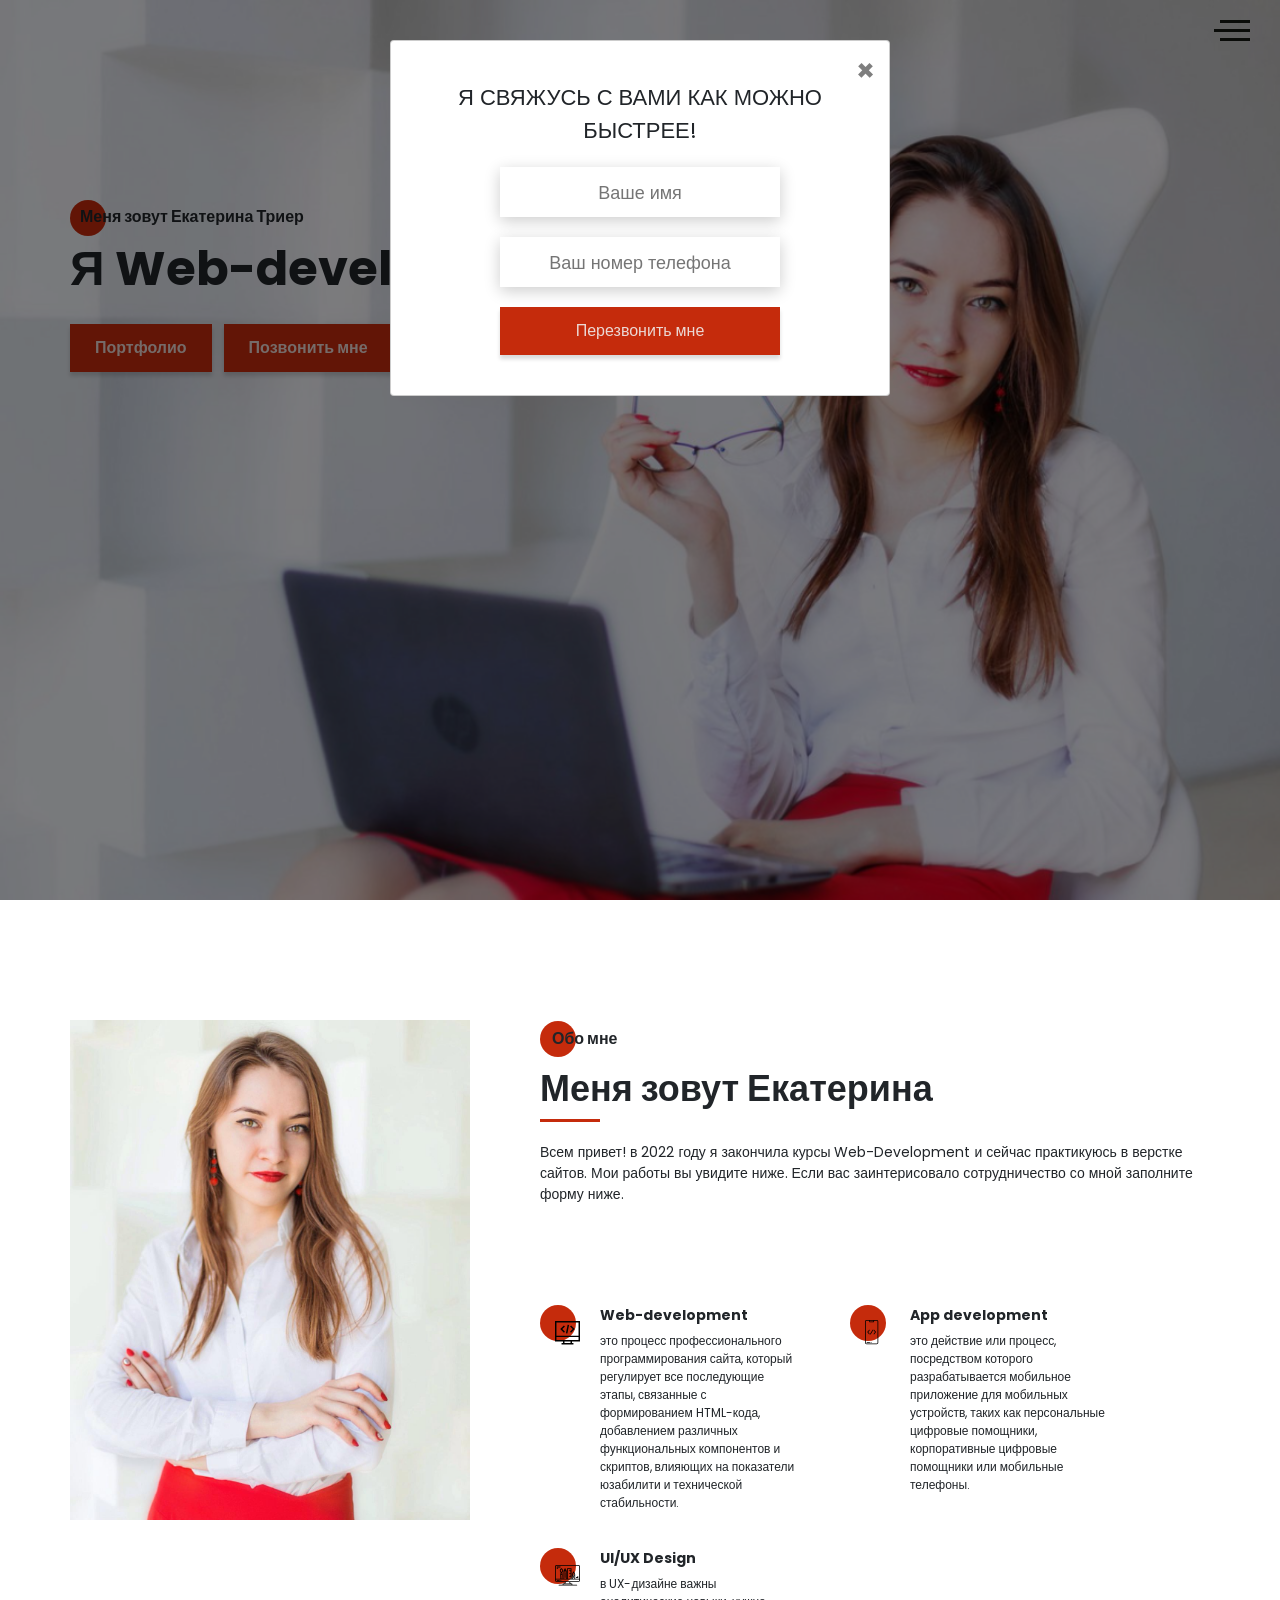
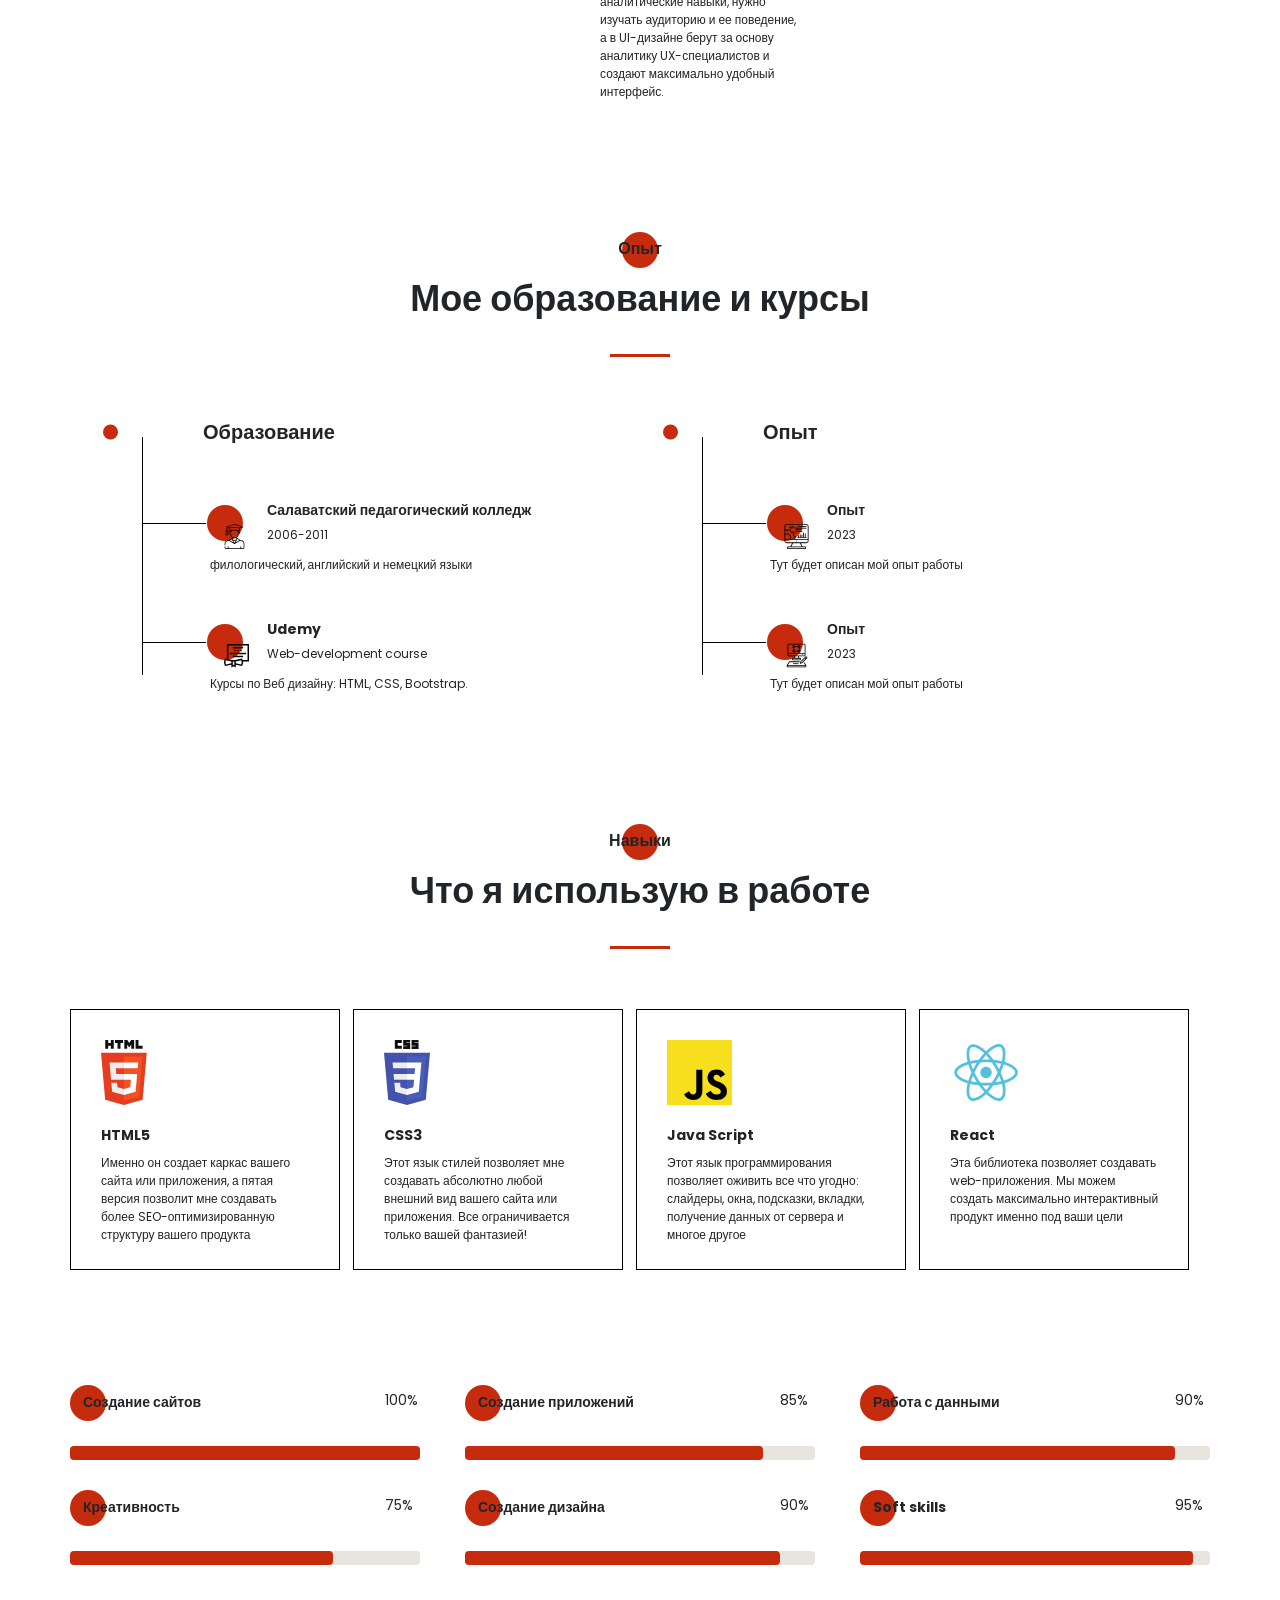
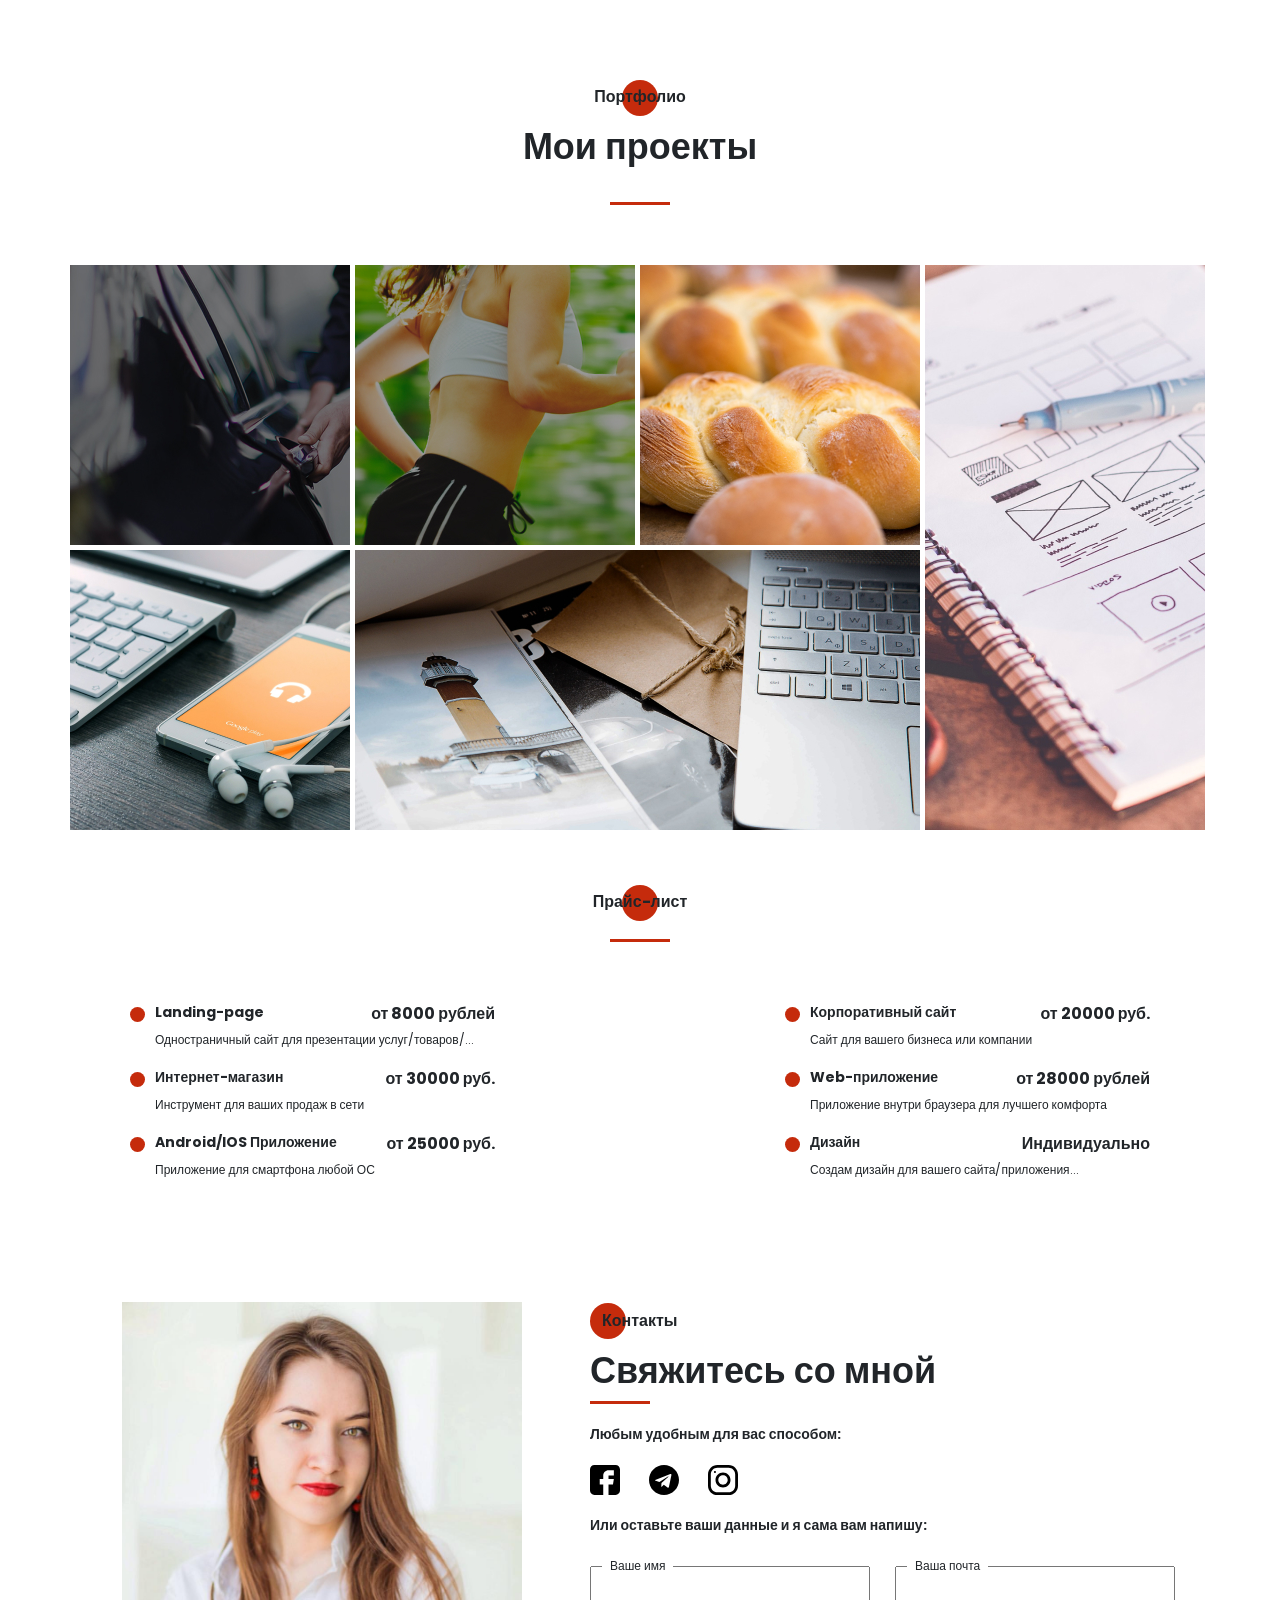
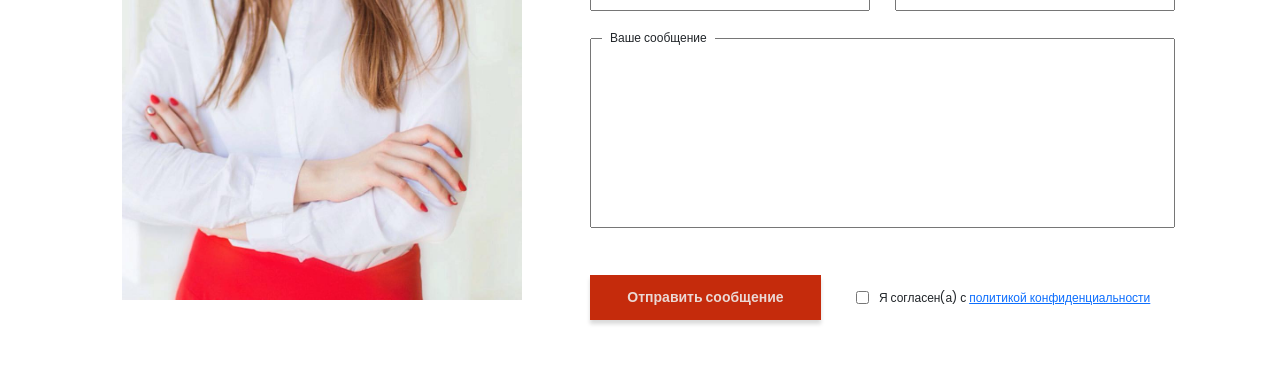
<file: portfolio/src/index.html>
<!DOCTYPE html>
<html lang="ru">

<head>
    <meta charset="UTF-8">
    <meta name="viewport" content="width=device-width, initial-scale=1.0">
    <meta http-equiv="X-UA-Compatible" content="ie=edge">
    <title>Portfolio</title>
    <meta name="title" content="Мое портфолио">
    <meta name="description" content="Здесь вы сможете ознакомиться с моими работами и узнать больше обо мне">

    <!-- Open Graph / Facebook -->
    <meta property="og:type" content="website">
    <meta property="og:url" content="https://metatags.io/">
    <meta property="og:title" content="Мое портфолио">
    <meta property="og:description" content="Здесь вы сможете ознакомиться с моими работами и узнать больше обо мне">
    <meta property="og:image"
        content="https://metatags.io/assets/meta-tags-16a33a6a8531e519cc0936fbba0ad904e52d35f34a46c97a2c9f6f7dd7d336f2.png">

    <!-- Twitter -->
    <meta property="twitter:card" content="summary_large_image">
    <meta property="twitter:url" content="https://metatags.io/">
    <meta property="twitter:title" content="Мое портфолио">
    <meta property="twitter:description"
        content="Здесь вы сможете ознакомиться с моими работами и узнать больше обо мне">
    <meta property="twitter:image"
        content="https://metatags.io/assets/meta-tags-16a33a6a8531e519cc0936fbba0ad904e52d35f34a46c97a2c9f6f7dd7d336f2.png">

    <!-- Favicon  -->
    <link rel="apple-touch-icon" sizes="57x57" href="icons/favicon//apple-icon-57x57.png">
    <link rel="apple-touch-icon" sizes="60x60" href="icons/favicon//apple-icon-60x60.png">
    <link rel="apple-touch-icon" sizes="72x72" href="icons/favicon//apple-icon-72x72.png">
    <link rel="apple-touch-icon" sizes="76x76" href="icons/favicon//apple-icon-76x76.png">
    <link rel="apple-touch-icon" sizes="114x114" href="icons/favicon//apple-icon-114x114.png">
    <link rel="apple-touch-icon" sizes="120x120" href="icons/favicon//apple-icon-120x120.png">
    <link rel="apple-touch-icon" sizes="144x144" href="icons/favicon//apple-icon-144x144.png">
    <link rel="apple-touch-icon" sizes="152x152" href="icons/favicon//apple-icon-152x152.png">
    <link rel="apple-touch-icon" sizes="180x180" href="icons/favicon//apple-icon-180x180.png">
    <link rel="icon" type="image/png" sizes="192x192" href="icons/favicon//android-icon-192x192.png">
    <link rel="icon" type="image/png" sizes="32x32" href="icons/favicon//favicon-32x32.png">
    <link rel="icon" type="image/png" sizes="96x96" href="icons/favicon//favicon-96x96.png">
    <link rel="icon" type="image/png" sizes="16x16" href="icons/favicon//favicon-16x16.png">
    <link rel="manifest" href="icons/favicon//manifest.json">
    <meta name="msapplication-TileColor" content="#ffffff">
    <meta name="msapplication-TileImage" content="icons/favicon//ms-icon-144x144.png">
    <meta name="theme-color" content="#ffffff">
    <link rel="stylesheet" href="/css/bootstrap-reboot.min.css">
    <link rel="stylesheet" href="css/style.min.css">
</head>

<body>
    <aside class="sidepanel">
        <a href="https://www.facebook.com/" class="sidepanel_link">
            <svg width="20" height="20" viewBox="0 0 20 20" fill="none" xmlns="http://www.w3.org/2000/svg">
                <path
                    d="M-7.46167e-07 2.92969L-1.28061e-07 17.0703C-5.74539e-08 18.6856 1.31439 20 2.92969 20L17.0703 20C18.6856 20 20 18.6856 20 17.0703L20 11.1719L12.9297 11.1719L12.9297 13.5156L9.41406 13.5156L9.41406 11.1719L7.03125 11.1719C5.09262 11.1719 3.51562 9.59488 3.51562 7.65625L3.51562 4.10156L7.03125 4.10156L7.03125 7.65625L9.41406 7.65625L9.41406 4.10156L12.9297 4.6875L12.9297 7.65625L20 7.65625L20 2.92969C20 1.31439 18.6856 -8.16774e-07 17.0703 -7.46167e-07L2.92969 -1.28061e-07C1.31439 -5.74539e-08 -8.16774e-07 1.31439 -7.46167e-07 2.92969Z"
                    fill="black" />
            </svg>
        </a>
        <a href="https://instagram.com/ektklimenko?igshid=YmMyMTA2M2Y=" class="sidepanel_link">
            <svg width="20" height="20" viewBox="0 0 20 20" fill="none" xmlns="http://www.w3.org/2000/svg">
                <path
                    d="M-6.01032e-07 6.25L-2.73196e-07 13.75C-1.22337e-07 17.2012 2.79875 20 6.25 20L13.75 20C17.2013 20 20 17.2012 20 13.75L20 6.25C20 2.79875 17.2012 -7.51891e-07 13.75 -6.01032e-07L6.25 -2.73196e-07C2.79875 -1.22337e-07 -7.51891e-07 2.79875 -6.01032e-07 6.25ZM13.75 1.875C16.1625 1.875 18.125 3.8375 18.125 6.25L18.125 13.75C18.125 16.1625 16.1625 18.125 13.75 18.125L6.25 18.125C3.8375 18.125 1.875 16.1625 1.875 13.75L1.875 6.25C1.875 3.8375 3.8375 1.875 6.25 1.875L13.75 1.875Z"
                    fill="black" />
                <path
                    d="M5 10C5 12.7612 7.23875 15 10 15C12.7613 15 15 12.7612 15 10C15 7.23875 12.7612 5 10 5C7.23875 5 5 7.23875 5 10ZM13.125 10C13.125 11.7225 11.7225 13.125 10 13.125C8.27625 13.125 6.875 11.7225 6.875 10C6.875 8.2775 8.27625 6.875 10 6.875C11.7225 6.875 13.125 8.2775 13.125 10Z"
                    fill="black" />
                <path
                    d="M5.29123 4.625C5.29123 4.25704 4.99295 3.95875 4.62499 3.95875C4.25703 3.95875 3.95874 4.25704 3.95874 4.625C3.95874 4.99296 4.25703 5.29125 4.62499 5.29125C4.99295 5.29125 5.29123 4.99296 5.29123 4.625Z"
                    fill="black" />
            </svg>
        </a>
        <a href="https://github.com/Ektklimenko" class="sidepanel_link">
            <svg width="19" height="20" viewBox="0 0 19 20" fill="none" xmlns="http://www.w3.org/2000/svg">
                <path
                    d="M-4.37114e-07 9.99951C-1.95608e-07 15.5245 4.36167 19.9995 9.74107 19.9995C14.0457 19.9995 17.6962 17.1345 18.9832 13.162C19.0749 12.662 18.7734 12.4787 18.5148 12.4787C18.2835 12.4787 17.6706 12.487 16.8585 12.4912C17.4459 15.2728 15.5517 15.8595 15.5517 15.8595C14.4274 16.3145 14.1267 16.972 14.1267 16.972C13.5228 17.8778 13.5352 16.902 13.5352 16.902C13.603 15.8978 14.5389 15.3703 14.5389 15.3703C16.0283 14.4787 15.5979 13.0295 15.3493 12.4578C14.719 12.3678 14.2903 12.1103 14.0466 11.8245C13.8029 14.0453 12.9652 16.3795 9.23304 16.3795C8.16988 16.3795 7.30085 15.992 6.61933 15.3503C6.37316 15.4628 5.3827 15.8003 4.04116 15.2628C4.04116 15.2628 3.78012 14.4253 5.03988 12.5128C4.82345 11.7128 4.71606 10.8628 4.7111 10.0128C4.71606 9.16284 4.82345 8.31285 5.03988 7.51284C3.78012 5.61285 4.04116 4.77535 4.04116 4.77535C5.3827 4.23785 6.37316 4.57534 6.61933 4.67535C7.30085 4.03785 8.16988 3.65035 9.23304 3.65035C12.9752 3.65035 13.7987 5.98784 14.0383 8.21284C14.3307 7.86284 14.928 7.53784 15.8408 7.53784C17.1444 7.53784 18.1918 7.55034 18.5082 7.55034C18.7635 7.55034 19.0683 7.37534 18.9708 6.86284C17.692 2.86201 14.0391 -0.000488895 9.74107 -0.000488707C4.36167 -0.000488472 -6.7851e-07 4.47701 -4.37114e-07 9.99951Z"
                    fill="#212121" />
            </svg>
        </a>
        <div class="sidepanel_devider"></div>
        <div class="sidepanel_text"><span>Социальные сети</span></div>
    </aside>

    <div class="menu">
        <div class="menu_block">
            <div class="menu_close">
                <svg width="29" height="30" viewBox="0 0 29 30" fill="none" xmlns="http://www.w3.org/2000/svg">
                    <path
                        d="M17.1568 14.5231L28.4489 3.23075C29.1837 2.49623 29.1837 1.30861 28.4489 0.574085C27.7144 -0.160437 26.5267 -0.160437 25.7922 0.574085L14.4998 11.8665L3.20781 0.574085C2.47295 -0.160437 1.28567 -0.160437 0.551149 0.574085C-0.183716 1.30861 -0.183716 2.49623 0.551149 3.23075L11.8432 14.5231L0.551149 25.8155C-0.183716 26.55 -0.183716 27.7376 0.551149 28.4721C0.917206 28.8385 1.39852 29.0226 1.87948 29.0226C2.36045 29.0226 2.84141 28.8385 3.20781 28.4721L14.4998 17.1798L25.7922 28.4721C26.1586 28.8385 26.6396 29.0226 27.1205 29.0226C27.6015 29.0226 28.0825 28.8385 28.4489 28.4721C29.1837 27.7376 29.1837 26.55 28.4489 25.8155L17.1568 14.5231Z"
                        fill="white" />
                </svg>

            </div>
            <nav>
                <ul class="menu_list">
                    <li class="menu_link"><a href="#about">Обо мне</a></li>
                    <li class="menu_link"><a href="#experience">Мой опыт</a></li>
                    <li class="menu_link"><a href="#skills">Мои навыки</a></li>
                    <li class="menu_link"><a href="#portfolio">Моё портфолио</a></li>
                    <li class="menu_link"><a href="#price">Прайс</a></li>
                    <li class="menu_link"><a href="#contacts">Контакты</a></li>
                </ul>
            </nav>

            <div class="menu_social">
                <a href="#">
                    <svg width="20" height="19" viewBox="0 0 20 19" fill="none" xmlns="http://www.w3.org/2000/svg">
                        <path
                            d="M10 0C4.475 0 0 4.36167 0 9.74107C0 14.0457 2.865 17.6962 6.8375 18.9832C7.3375 19.0749 7.52083 18.7734 7.52083 18.5148C7.52083 18.2835 7.5125 17.6706 7.50833 16.8585C4.72667 17.4459 4.14 15.5517 4.14 15.5517C3.685 14.4274 3.0275 14.1267 3.0275 14.1267C2.12167 13.5228 3.0975 13.5352 3.0975 13.5352C4.10167 13.603 4.62917 14.5389 4.62917 14.5389C5.52083 16.0283 6.97 15.5979 7.54167 15.3493C7.63167 14.719 7.88917 14.2903 8.175 14.0466C5.95417 13.8029 3.62 12.9652 3.62 9.23304C3.62 8.16988 4.0075 7.30085 4.64917 6.61934C4.53667 6.37317 4.19917 5.3827 4.73667 4.04116C4.73667 4.04116 5.57417 3.78012 7.48667 5.03988C8.28667 4.82345 9.13667 4.71606 9.98667 4.7111C10.8367 4.71606 11.6867 4.82345 12.4867 5.03988C14.3867 3.78012 15.2242 4.04116 15.2242 4.04116C15.7617 5.3827 15.4242 6.37317 15.3242 6.61934C15.9617 7.30085 16.3492 8.16988 16.3492 9.23304C16.3492 12.9752 14.0117 13.7987 11.7867 14.0383C12.1367 14.3307 12.4617 14.928 12.4617 15.8408C12.4617 17.1444 12.4492 18.1918 12.4492 18.5082C12.4492 18.7635 12.6242 19.0683 13.1367 18.9708C17.1375 17.692 20 14.0391 20 9.74107C20 4.36167 15.5225 0 10 0Z"
                            fill="#fff" />
                    </svg>
                </a>
                <a href="#">
                    <svg width="20" height="20" viewBox="0 0 20 20" fill="none" xmlns="http://www.w3.org/2000/svg">
                        <path
                            d="M13.7495 0L6.24951 0C2.79826 0 -0.000488281 2.79875 -0.000488281 6.25L-0.000488281 13.75C-0.000488281 17.2013 2.79826 20 6.24951 20L13.7495 20C17.2008 20 19.9995 17.2013 19.9995 13.75L19.9995 6.25C19.9995 2.79875 17.2008 0 13.7495 0ZM18.1245 13.75C18.1245 16.1625 16.162 18.125 13.7495 18.125L6.24951 18.125C3.83701 18.125 1.87451 16.1625 1.87451 13.75L1.87451 6.25C1.87451 3.8375 3.83701 1.875 6.24951 1.875L13.7495 1.875C16.162 1.875 18.1245 3.8375 18.1245 6.25L18.1245 13.75Z"
                            fill="white" />
                        <path
                            d="M9.99951 5C7.23826 5 4.99951 7.23875 4.99951 10C4.99951 12.7613 7.23826 15 9.99951 15C12.7608 15 14.9995 12.7613 14.9995 10C14.9995 7.23875 12.7608 5 9.99951 5ZM9.99951 13.125C8.27701 13.125 6.87451 11.7225 6.87451 10C6.87451 8.27625 8.27701 6.875 9.99951 6.875C11.722 6.875 13.1245 8.27625 13.1245 10C13.1245 11.7225 11.722 13.125 9.99951 13.125Z"
                            fill="white" />
                        <path
                            d="M15.3745 5.29123C15.7425 5.29123 16.0408 4.99295 16.0408 4.62499C16.0408 4.25703 15.7425 3.95874 15.3745 3.95874C15.0065 3.95874 14.7083 4.25703 14.7083 4.62499C14.7083 4.99295 15.0065 5.29123 15.3745 5.29123Z"
                            fill="white" />
                    </svg>
                </a>
                <a href="#">
                    <svg width="20" height="20" viewBox="0 0 20 20" fill="none" xmlns="http://www.w3.org/2000/svg">
                        <path
                            d="M17.0698 0L2.9292 0C1.3139 0 -0.000488281 1.31439 -0.000488281 2.92969L-0.000488281 17.0703C-0.000488281 18.6856 1.3139 20 2.9292 20L8.82764 20L8.82764 12.9297L6.48389 12.9297L6.48389 9.41406L8.82764 9.41406L8.82764 7.03125C8.82764 5.09262 10.4046 3.51563 12.3433 3.51563L15.8979 3.51563L15.8979 7.03125L12.3433 7.03125L12.3433 9.41406L15.8979 9.41406L15.312 12.9297L12.3433 12.9297L12.3433 20L17.0698 20C18.6851 20 19.9995 18.6856 19.9995 17.0703L19.9995 2.92969C19.9995 1.31439 18.6851 0 17.0698 0Z"
                            fill="white" />
                    </svg>
                </a>
            </div>
        </div>
        <div class="menu_overlay"></div>
    </div>

    <section class="promo">
        <div class="hamburger">
            <span></span>
            <span class="long"></span>
            <span></span>
        </div>
        <div class="container">
            <div class="title title_fs16 promo_subtitle">Меня зовут Екатерина Триер</div>
            <h1 class=" title title_fs48 promo_title">Я Web-developer</h1>
            <div class="promo_btns">
                <a href="#portfolio" class="promo_link btn">Портфолио</a>
                <button class="promo__btn btn" data-modal>Позвонить мне</button>
                <a href="#about" class="promo_link">Обо мне</a>
            </div>
        </div>
    </section>

    <section class="about" id="about">
        <div class="container">
            <div class="about_wrapper">
                <div class="about_photo">
                    <img src="img/aboutme.jpg" alt="aboutme">
                </div>
                <div class="about_descr">
                    <h2 class="title title_fs16 about_title">Обо мне</h2>
                    <div class="title title_fs36 about_subtitle">Меня зовут Екатерина</div>
                    <div class="devider"></div>
                    <p class="about-text">
                        Всем привет! в 2022 году я закончила курсы Web-Development и сейчас практикуюсь в верстке
                        сайтов. Мои работы вы увидите ниже. Если вас заинтерисовало сотрудничество со мной заполните
                        форму ниже.
                    </p>
                </div>

                <div class="about_skills">
                    <div class="about_skills-item">
                        <div class="about_skills-circle">
                            <svg width="25" height="24" viewBox="0 0 25 24" fill="none"
                                xmlns="http://www.w3.org/2000/svg">
                                <path
                                    d="M0 0V20.5205H8.02402V21.9877H6.55742V23.4526H18.4425V21.9877H16.9759V20.5205H25V0H0ZM15.511 21.9877H9.48897V20.5205H15.511V21.9877H15.511ZM23.5351 19.0556H1.46489V16.1222H23.5351V19.0556H23.5351ZM23.5351 14.6573H1.46489V1.46494H23.5351V14.6573H23.5351Z"
                                    fill="black" />
                                <path
                                    d="M9.95816 5.4134L8.92232 4.37756L5.23877 8.06111L8.92232 11.7446L9.95816 10.7088L7.31045 8.06111L9.95816 5.4134Z"
                                    fill="black" />
                                <path
                                    d="M16.0777 4.37756L15.0419 5.4134L17.6896 8.06111L15.0419 10.7088L16.0777 11.7446L19.7612 8.06111L16.0777 4.37756Z"
                                    fill="black" />
                                <path
                                    d="M12.6319 3.64405L10.9313 12.1931L12.3681 12.4789L14.0687 3.92986L12.6319 3.64405Z"
                                    fill="black" />
                            </svg>
                        </div>
                        <div>
                            <div class="title title_fs14">Web-development</div>
                            <p class="about_skills-text">это процесс профессионального программирования сайта, который
                                регулирует все последующие этапы, связанные с формированием HTML-кода, добавлением
                                различных функциональных компонентов и скриптов, влияющих на показатели юзабилити и
                                технической стабильности.
                            </p>
                        </div>
                    </div>

                    <div class="about_skills-item">
                        <div class="about_skills-circle">
                            <svg width="14" height="25" viewBox="0 0 14 25" fill="none"
                                xmlns="http://www.w3.org/2000/svg">
                                <path
                                    d="M11.7188 0H1.5625C1.14827 0.000542615 0.751153 0.165337 0.458245 0.458245C0.165337 0.751153 0.000542615 1.14827 0 1.5625V22.6562C0.000542615 23.0705 0.165337 23.4676 0.458245 23.7605C0.751153 24.0534 1.14827 24.2182 1.5625 24.2188H11.7188C12.133 24.2182 12.5301 24.0534 12.823 23.7605C13.1159 23.4676 13.2807 23.0705 13.2812 22.6562V1.5625C13.2807 1.14827 13.1159 0.751153 12.823 0.458245C12.5301 0.165337 12.133 0.000542615 11.7188 0ZM8.46875 0.78125L8.24902 1.5625H4.99268L4.79736 0.78125H8.46875ZM12.5 22.6562C12.4997 22.8634 12.4173 23.0619 12.2709 23.2084C12.1244 23.3548 11.9259 23.4372 11.7188 23.4375H1.5625C1.35538 23.4372 1.15683 23.3548 1.01037 23.2084C0.863918 23.0619 0.781521 22.8634 0.78125 22.6562V1.5625C0.781521 1.35538 0.863918 1.15683 1.01037 1.01037C1.15683 0.863918 1.35538 0.781521 1.5625 0.78125H3.9917L4.30859 2.04785C4.32972 2.13236 4.37848 2.20738 4.44713 2.261C4.51579 2.31461 4.60039 2.34374 4.6875 2.34375H8.54492C8.63005 2.34375 8.71285 2.31594 8.78071 2.26455C8.84858 2.21317 8.89781 2.14102 8.9209 2.05908L9.28027 0.78125H11.7188C11.9259 0.781521 12.1244 0.863918 12.2709 1.01037C12.4173 1.15683 12.4997 1.35538 12.5 1.5625V22.6562Z"
                                    fill="black" />
                                <path
                                    d="M4.6875 21.875H1.95312C1.84952 21.875 1.75017 21.9162 1.67691 21.9894C1.60365 22.0627 1.5625 22.162 1.5625 22.2656C1.5625 22.3692 1.60365 22.4686 1.67691 22.5418C1.75017 22.6151 1.84952 22.6562 1.95312 22.6562H4.6875C4.7911 22.6562 4.89046 22.6151 4.96371 22.5418C5.03697 22.4686 5.07812 22.3692 5.07812 22.2656C5.07812 22.162 5.03697 22.0627 4.96371 21.9894C4.89046 21.9162 4.7911 21.875 4.6875 21.875Z"
                                    fill="black" />
                                <path
                                    d="M6.25 21.875H5.85938C5.75577 21.875 5.65642 21.9162 5.58316 21.9894C5.5099 22.0627 5.46875 22.162 5.46875 22.2656C5.46875 22.3692 5.5099 22.4686 5.58316 22.5418C5.65642 22.6151 5.75577 22.6562 5.85938 22.6562H6.25C6.3536 22.6562 6.45296 22.6151 6.52621 22.5418C6.59947 22.4686 6.64062 22.3692 6.64062 22.2656C6.64062 22.162 6.59947 22.0627 6.52621 21.9894C6.45296 21.9162 6.3536 21.875 6.25 21.875Z"
                                    fill="black" />
                                <path
                                    d="M8.01349 9.82123C7.9695 9.79484 7.92074 9.77737 7.87001 9.76982C7.81927 9.76227 7.76754 9.76479 7.71777 9.77723C7.668 9.78967 7.62117 9.81179 7.57996 9.84233C7.53874 9.87287 7.50394 9.91123 7.47755 9.95522L5.13379 13.8615C5.08049 13.9503 5.06466 14.0567 5.08979 14.1572C5.11492 14.2577 5.17894 14.3441 5.26778 14.3974C5.35662 14.4507 5.46299 14.4665 5.5635 14.4414C5.664 14.4163 5.75041 14.3522 5.80372 14.2634L8.14747 10.3572C8.17386 10.3132 8.19134 10.2644 8.19889 10.2137C8.20644 10.1629 8.20392 10.1112 8.19148 10.0615C8.17904 10.0117 8.15691 9.96486 8.12637 9.92364C8.09583 9.88242 8.05748 9.84762 8.01349 9.82123Z"
                                    fill="black" />
                                <path
                                    d="M9.28936 9.91206C9.2573 9.87201 9.21766 9.83866 9.17271 9.81392C9.12776 9.78918 9.07838 9.77354 9.02739 9.76788C8.9244 9.75646 8.82109 9.78643 8.74019 9.85118C8.65929 9.91593 8.60743 10.0102 8.59601 10.1132C8.58459 10.2161 8.61455 10.3194 8.6793 10.4003L10.0465 12.1093L8.6793 13.8183C8.61455 13.8992 8.58459 14.0025 8.59601 14.1055C8.60743 14.2085 8.65929 14.3027 8.74019 14.3675C8.82109 14.4322 8.9244 14.4622 9.02739 14.4508C9.13037 14.4394 9.22461 14.3875 9.28936 14.3066L10.8519 12.3535C10.9073 12.2842 10.9376 12.1981 10.9376 12.1093C10.9376 12.0206 10.9073 11.9345 10.8519 11.8652L9.28936 9.91206Z"
                                    fill="black" />
                                <path
                                    d="M3.99182 14.3066C4.05657 14.3875 4.15081 14.4393 4.2538 14.4508C4.35679 14.4622 4.46009 14.4322 4.54099 14.3675C4.62189 14.3027 4.67375 14.2085 4.68517 14.1055C4.69659 14.0025 4.66663 13.8992 4.60188 13.8183L3.23469 12.1093L4.60188 10.4003C4.63394 10.3603 4.6578 10.3143 4.67209 10.265C4.68638 10.2158 4.69083 10.1641 4.68517 10.1131C4.67952 10.0622 4.66388 10.0128 4.63914 9.96782C4.6144 9.92287 4.58105 9.88324 4.54099 9.85118C4.50093 9.81911 4.45495 9.79526 4.40568 9.78097C4.3564 9.76667 4.30479 9.76223 4.2538 9.76788C4.2028 9.77354 4.15342 9.78918 4.10847 9.81392C4.06352 9.83866 4.02388 9.87201 3.99182 9.91206L2.42932 11.8652C2.37385 11.9345 2.34363 12.0206 2.34363 12.1093C2.34363 12.1981 2.37385 12.2842 2.42932 12.3535L3.99182 14.3066Z"
                                    fill="black" />
                            </svg>
                        </div>
                        <div>
                            <div class="title title_fs14">App development</div>
                            <p class="about_skills-text">это действие или процесс, посредством которого разрабатывается
                                мобильное приложение для мобильных устройств, таких как персональные цифровые помощники,
                                корпоративные цифровые помощники или мобильные телефоны.
                            </p>
                        </div>
                    </div>

                    <div class="about_skills-item">
                        <div class="about_skills-circle">
                            <svg width="25" height="21" viewBox="0 0 25 21" fill="none"
                                xmlns="http://www.w3.org/2000/svg">
                                <path
                                    d="M23.3871 0H1.6129C1.18531 0.000560118 0.775384 0.17067 0.473027 0.473027C0.17067 0.775384 0.000560118 1.18531 0 1.6129V15.3226C0.000560118 15.7502 0.17067 16.1601 0.473027 16.4625C0.775384 16.7648 1.18531 16.9349 1.6129 16.9355H9.92439L9.38659 18.5484H8.06452C7.95757 18.5484 7.85501 18.5909 7.77939 18.6665C7.70377 18.7421 7.66129 18.8447 7.66129 18.9516V19.7581H4.03226C3.92532 19.7581 3.82275 19.8005 3.74713 19.8762C3.67151 19.9518 3.62903 20.0543 3.62903 20.1613C3.62903 20.2682 3.67151 20.3708 3.74713 20.4464C3.82275 20.522 3.92532 20.5645 4.03226 20.5645H21.7742C21.8811 20.5645 21.9837 20.522 22.0593 20.4464C22.1349 20.3708 22.1774 20.2682 22.1774 20.1613C22.1774 20.0543 22.1349 19.9518 22.0593 19.8762C21.9837 19.8005 21.8811 19.7581 21.7742 19.7581H17.3387V18.9516C17.3387 18.8447 17.2962 18.7421 17.2206 18.6665C17.145 18.5909 17.0424 18.5484 16.9355 18.5484H15.6134L15.0756 16.9355H23.3871C23.8147 16.9349 24.2246 16.7648 24.527 16.4625C24.8293 16.1601 24.9994 15.7502 25 15.3226V1.6129C24.9994 1.18531 24.8293 0.775384 24.527 0.473027C24.2246 0.17067 23.8147 0.000560118 23.3871 0ZM16.5323 19.3548V19.7581H8.46774V19.3548H16.5323ZM10.2369 18.5484L10.7747 16.9355H14.2253L14.7631 18.5484H10.2369ZM24.1935 15.3226C24.1933 15.5364 24.1082 15.7413 23.957 15.8925C23.8059 16.0437 23.6009 16.1288 23.3871 16.129H1.6129C1.3991 16.1288 1.19414 16.0437 1.04297 15.8925C0.891787 15.7413 0.806732 15.5364 0.806452 15.3226V14.5161H24.1935V15.3226ZM6.8377 10.0806L6.68649 13.7097H6.21673L6.06552 10.0806H6.8377ZM6.12097 9.27419L6.39012 7.66129H6.5131L6.78226 9.27419H6.12097ZM6.45161 6.85484C6.01462 6.85484 5.64516 6.30091 5.64516 5.64516C5.64516 5.23135 6.06754 4.63004 6.4506 4.20615C6.79587 4.58921 7.25806 5.20161 7.25806 5.64516C7.25806 6.30091 6.88861 6.85484 6.45161 6.85484ZM10.8397 6.04839L10.8871 6.14365V6.45161H9.27419V6.14365L9.32157 6.04839H10.8397ZM9.7248 5.24194L10.0806 4.53075L10.4365 5.24194H9.7248ZM10.8871 7.25806V13.6593C10.8873 13.6761 10.8884 13.693 10.8906 13.7097H9.27067C9.27286 13.693 9.27404 13.6761 9.27419 13.6593V7.25806H10.8871ZM14.5161 5.64516H15.7258V6.45161H15.3226C15.2156 6.45161 15.1131 6.4941 15.0375 6.56971C14.9618 6.64533 14.9194 6.7479 14.9194 6.85484C14.9194 6.96178 14.9618 7.06434 15.0375 7.13996C15.1131 7.21558 15.2156 7.25806 15.3226 7.25806H15.7258V8.06452H14.5161C14.4092 8.06452 14.3066 8.107 14.231 8.18262C14.1554 8.25824 14.1129 8.3608 14.1129 8.46774C14.1129 8.57468 14.1554 8.67725 14.231 8.75287C14.3066 8.82849 14.4092 8.87097 14.5161 8.87097H15.7258V9.67742H15.3226C15.2156 9.67742 15.1131 9.7199 15.0375 9.79552C14.9618 9.87114 14.9194 9.9737 14.9194 10.0806C14.9194 10.1876 14.9618 10.2901 15.0375 10.3658C15.1131 10.4414 15.2156 10.4839 15.3226 10.4839H15.7258V11.2903H14.5161C14.4092 11.2903 14.3066 11.3328 14.231 11.4084C14.1554 11.484 14.1129 11.5866 14.1129 11.6935C14.1129 11.8005 14.1554 11.9031 14.231 11.9787C14.3066 12.0543 14.4092 12.0968 14.5161 12.0968H15.7258V13.7097H12.9032V4.03226H15.7258V4.83871H14.5161C14.4092 4.83871 14.3066 4.88119 14.231 4.95681C14.1554 5.03243 14.1129 5.13499 14.1129 5.24194C14.1129 5.34888 14.1554 5.45144 14.231 5.52706C14.3066 5.60268 14.4092 5.64516 14.5161 5.64516ZM19.3548 10.4839V13.6593C19.355 13.6761 19.3562 13.693 19.3584 13.7097H17.7384C17.7406 13.693 17.7418 13.6761 17.7419 13.6593V10.4839H19.3548ZM17.7419 9.67742V9.36946L18.5484 7.75655L19.3548 9.36946V9.67742H17.7419ZM24.1935 13.7097H20.1578C20.16 13.693 20.1611 13.6761 20.1613 13.6593V9.27419C20.1612 9.21159 20.1467 9.14985 20.119 9.09375L18.9093 6.6744C18.8757 6.60743 18.8242 6.55113 18.7604 6.51178C18.6967 6.47243 18.6233 6.4516 18.5484 6.4516C18.4735 6.4516 18.4001 6.47243 18.3363 6.51178C18.2726 6.55113 18.2211 6.60743 18.1875 6.6744L16.9778 9.09375C16.95 9.14985 16.9355 9.21159 16.9355 9.27419V13.6593C16.9356 13.6761 16.9368 13.693 16.939 13.7097H16.5323V3.62903C16.5323 3.52209 16.4898 3.41953 16.4142 3.34391C16.3385 3.26829 16.236 3.22581 16.129 3.22581H12.5C12.3931 3.22581 12.2905 3.26829 12.2149 3.34391C12.1393 3.41953 12.0968 3.52209 12.0968 3.62903V13.7097H11.69C11.6922 13.693 11.6934 13.6761 11.6935 13.6593V6.04839C11.6935 5.98579 11.679 5.92404 11.6512 5.86794L10.4415 3.44859C10.408 3.38163 10.3564 3.32532 10.2927 3.28598C10.229 3.24663 10.1555 3.22579 10.0806 3.22579C10.0057 3.22579 9.93232 3.24663 9.86858 3.28598C9.80485 3.32532 9.75332 3.38163 9.71976 3.44859L8.51008 5.86794C8.48229 5.92404 8.4678 5.98579 8.46774 6.04839V13.6593C8.4679 13.6761 8.46908 13.693 8.47127 13.7097H7.49345L7.66079 9.69405C7.66129 9.68498 7.66079 9.67591 7.66079 9.66633V9.65423C7.65985 9.64004 7.65817 9.62591 7.65575 9.61189V9.61089L7.28276 7.37248C7.75101 7.01915 8.06452 6.37702 8.06452 5.64516C8.06452 4.60887 6.86341 3.46119 6.72631 3.33367C6.6516 3.26442 6.55348 3.22594 6.45161 3.22594C6.34974 3.22594 6.25163 3.26442 6.17692 3.33367C6.03982 3.46119 4.83871 4.60887 4.83871 5.64516C4.83871 6.37702 5.15222 7.01915 5.62046 7.37248L5.24748 9.61089V9.61189C5.24506 9.62591 5.24337 9.64004 5.24244 9.65423V9.66633C5.24244 9.67591 5.24194 9.68498 5.24244 9.69405L5.40978 13.7097H0.806452V1.6129C0.806732 1.3991 0.891787 1.19414 1.04297 1.04297C1.19414 0.891787 1.3991 0.806732 1.6129 0.806452H23.3871C23.6009 0.806732 23.8059 0.891787 23.957 1.04297C24.1082 1.19414 24.1933 1.3991 24.1935 1.6129V13.7097Z"
                                    fill="black" />
                                <path
                                    d="M4.4355 14.9193H2.01614C1.9092 14.9193 1.80664 14.9618 1.73102 15.0374C1.6554 15.113 1.61292 15.2156 1.61292 15.3225C1.61292 15.4295 1.6554 15.532 1.73102 15.6077C1.80664 15.6833 1.9092 15.7258 2.01614 15.7258H4.4355C4.54244 15.7258 4.645 15.6833 4.72062 15.6077C4.79624 15.532 4.83872 15.4295 4.83872 15.3225C4.83872 15.2156 4.79624 15.113 4.72062 15.0374C4.645 14.9618 4.54244 14.9193 4.4355 14.9193Z"
                                    fill="black" />
                                <path
                                    d="M6.04839 14.9193H5.64517C5.53823 14.9193 5.43567 14.9618 5.36005 15.0374C5.28443 15.113 5.24194 15.2156 5.24194 15.3225C5.24194 15.4295 5.28443 15.532 5.36005 15.6077C5.43567 15.6833 5.53823 15.7258 5.64517 15.7258H6.04839C6.15534 15.7258 6.2579 15.6833 6.33352 15.6077C6.40914 15.532 6.45162 15.4295 6.45162 15.3225C6.45162 15.2156 6.40914 15.113 6.33352 15.0374C6.2579 14.9618 6.15534 14.9193 6.04839 14.9193Z"
                                    fill="black" />
                                <path
                                    d="M10.0807 7.66125C9.97371 7.66125 9.87115 7.70374 9.79553 7.77936C9.71991 7.85498 9.67743 7.95754 9.67743 8.06448V12.5C9.67743 12.6069 9.71991 12.7095 9.79553 12.7851C9.87115 12.8607 9.97371 12.9032 10.0807 12.9032C10.1876 12.9032 10.2902 12.8607 10.3658 12.7851C10.4414 12.7095 10.4839 12.6069 10.4839 12.5V8.06448C10.4839 7.95754 10.4414 7.85498 10.3658 7.77936C10.2902 7.70374 10.1876 7.66125 10.0807 7.66125Z"
                                    fill="black" />
                                <path
                                    d="M18.5484 10.8871C18.4414 10.8871 18.3389 10.9296 18.2632 11.0052C18.1876 11.0808 18.1451 11.1834 18.1451 11.2903V12.5C18.1451 12.6069 18.1876 12.7095 18.2632 12.7851C18.3389 12.8607 18.4414 12.9032 18.5484 12.9032C18.6553 12.9032 18.7579 12.8607 18.8335 12.7851C18.9091 12.7095 18.9516 12.6069 18.9516 12.5V11.2903C18.9516 11.1834 18.9091 11.0808 18.8335 11.0052C18.7579 10.9296 18.6553 10.8871 18.5484 10.8871Z"
                                    fill="black" />
                                <path
                                    d="M2.01614 2.41937H5.24195C5.34889 2.41937 5.45145 2.37688 5.52707 2.30126C5.60269 2.22564 5.64517 2.12308 5.64517 2.01614C5.64517 1.9092 5.60269 1.80664 5.52707 1.73102C5.45145 1.6554 5.34889 1.61292 5.24195 1.61292H2.01614C1.9092 1.61292 1.80664 1.6554 1.73102 1.73102C1.6554 1.80664 1.61292 1.9092 1.61292 2.01614C1.61292 2.12308 1.6554 2.22564 1.73102 2.30126C1.80664 2.37688 1.9092 2.41937 2.01614 2.41937Z"
                                    fill="black" />
                                <path
                                    d="M2.01614 3.62908H2.82259C2.92953 3.62908 3.0321 3.5866 3.10772 3.51098C3.18334 3.43536 3.22582 3.3328 3.22582 3.22586C3.22582 3.11892 3.18334 3.01635 3.10772 2.94073C3.0321 2.86511 2.92953 2.82263 2.82259 2.82263H2.01614C1.9092 2.82263 1.80664 2.86511 1.73102 2.94073C1.6554 3.01635 1.61292 3.11892 1.61292 3.22586C1.61292 3.3328 1.6554 3.43536 1.73102 3.51098C1.80664 3.5866 1.9092 3.62908 2.01614 3.62908Z"
                                    fill="black" />
                                <path
                                    d="M21.3709 12.9033H22.9838C23.0908 12.9033 23.1933 12.8608 23.269 12.7852C23.3446 12.7095 23.3871 12.607 23.3871 12.5C23.3871 12.3931 23.3446 12.2905 23.269 12.2149C23.1933 12.1393 23.0908 12.0968 22.9838 12.0968H21.3709C21.264 12.0968 21.1614 12.1393 21.0858 12.2149C21.0102 12.2905 20.9677 12.3931 20.9677 12.5C20.9677 12.607 21.0102 12.7095 21.0858 12.7852C21.1614 12.8608 21.264 12.9033 21.3709 12.9033Z"
                                    fill="black" />
                                <path
                                    d="M22.5807 11.6935H22.9839C23.0908 11.6935 23.1934 11.6511 23.269 11.5754C23.3446 11.4998 23.3871 11.3973 23.3871 11.2903C23.3871 11.1834 23.3446 11.0808 23.269 11.0052C23.1934 10.9296 23.0908 10.8871 22.9839 10.8871H22.5807C22.4737 10.8871 22.3712 10.9296 22.2955 11.0052C22.2199 11.0808 22.1774 11.1834 22.1774 11.2903C22.1774 11.3973 22.2199 11.4998 22.2955 11.5754C22.3712 11.6511 22.4737 11.6935 22.5807 11.6935Z"
                                    fill="black" />
                            </svg>
                        </div>
                        <div>
                            <div class="title title_fs14">UI/UX Design</div>
                            <p class="about_skills-text">в UX-дизайне важны аналитические навыки, нужно изучать
                                аудиторию и ее поведение, а в UI-дизайне берут за основу аналитику UX-специалистов и
                                создают максимально удобный интерфейс.
                            </p>
                        </div>
                    </div>

                </div>
            </div>
        </div>
        </div>
    </section>

    <section class="resume" id="experience">
        <div class="container">
            <h2 class="title title_fs16 title_section_title">Опыт</h2>
            <div class="title title_fs36 title_section_subtitle">Мое образование и курсы</div>
            <div class="devider"></div>

            <div class="resume_wrapper">
                <div class="resume_column">
                    <h3 class="title title_fs20 resume_column-title">Образование</h3>
                    <ul>
                        <li>
                            <div class="resume_item">
                                <div class="resume_item-head">
                                    <div class="resume_item-icon">
                                        <img src="icons/experience/university.svg" alt="univercity">
                                    </div>
                                    <h4 class="title title_fs14">Салаватский педагогический колледж</h4>
                                    <div class="resume_item-location">2006-2011</div>
                                </div>
                                <div class="resume_item-body">
                                    филологический, английский и немецкий языки
                                </div>
                            </div>
                        </li>

                        <li>
                            <div class="resume_item">
                                <div class="resume_item-head">
                                    <div class="resume_item-icon">
                                        <img src="icons/experience/courses.svg" alt="courses">
                                    </div>
                                    <h4 class="title title_fs14">Udemy</h4>
                                    <div class="resume_item-location">Web-development course</div>
                                </div>
                                <div class="resume_item-body">
                                    Курсы по Веб дизайну: HTML, CSS, Bootstrap.
                                </div>
                            </div>
                        </li>
                    </ul>
                </div>
                <div class="resume_column">
                    <h3 class="title title_fs20 resume_column-title">Опыт</h3>
                    <ul>
                        <li>
                            <div class="resume_item">
                                <div class="resume_item-head">
                                    <div class="resume_item-icon">
                                        <img src="icons/experience/developer.svg" alt="web-dev">
                                    </div>
                                    <h4 class="title title_fs14">Опыт</h4>
                                    <div class="resume_item-location">2023</div>
                                </div>
                                <div class="resume_item-body">
                                    Тут будет описан мой опыт работы
                                </div>
                            </div>
                        </li>

                        <li>
                            <div class="resume_item">
                                <div class="resume_item-head">
                                    <div class="resume_item-icon">
                                        <img src="icons/experience/designer.svg" alt="desiner">
                                    </div>
                                    <h4 class="title title_fs14">Опыт</h4>
                                    <div class="resume_item-location">2023</div>
                                </div>
                                <div class="resume_item-body">
                                    Тут будет описан мой опыт работы
                                </div>
                            </div>
                        </li>
                    </ul>
                </div>
            </div>
        </div>
    </section>

    <secton class="skills" id="skills">
        <div class="container">
            <h2 class="title title_fs16 title_section_title">Навыки</h2>
            <div class="title title_fs36 title_section_subtitle">Что я использую в работе</div>
            <div class="devider"></div>
            <div class="wrapper">
                <div class="skills_item">
                    <div class="skills_icon">
                        <img src="icons/skills/html5.svg" alt="HTML">
                    </div>
                    <h4 class="title title_fs14 skills_item-title">HTML5</h4>
                    <div class="skills_item-text">
                        Именно он создает каркас вашего сайта или приложения, а пятая версия позволит мне создавать
                        более SEO-оптимизированную структуру вашего продукта
                    </div>
                </div>

                <div class="skills_item">
                    <div class="skills_icon">
                        <img src="icons/skills/css3.svg" alt="CSS3">
                    </div>
                    <h4 class="title title_fs14 skills_item-title">CSS3</h4>
                    <div class="skills_item-text">
                        Этот язык стилей позволяет мне создавать абсолютно любой внешний вид вашего сайта или
                        приложения. Все ограничивается только вашей фантазией!
                    </div>
                </div>

                <div class="skills_item">
                    <div class="skills_icon">
                        <img src="icons/skills/js.svg" alt="JS">
                    </div>
                    <h4 class="title title_fs14 skills_item-title">Java Script</h4>
                    <div class="skills_item-text">
                        Этот язык программирования позволяет оживить все что угодно: слайдеры, окна, подсказки, вкладки,
                        получение данных от сервера и многое другое
                    </div>
                </div>

                <!-- <div class="skills_item">
                    <div class="skills_icon">
                        <img src="icons/skills/jquery.svg" alt="Jquery">
                    </div>
                    <h4 class="title title_fs14 skills_item-title">Jquery</h4>
                    <div class="skills_item-text">
                        Библиотека Jquery позволит ускорить разработку. Без необходимости интегрировать в проект мы её
                        не будем, но навык работы с ней присутствует
                    </div>
                </div> -->

                <div class="skills_item">
                    <div class="skills_icon">
                        <img src="icons/skills/react.svg" alt="React">
                    </div>
                    <h4 class="title title_fs14 skills_item-title">React</h4>
                    <div class="skills_item-text">
                        Эта библиотека позволяет создавать web-приложения. Мы можем создать максимально интерактивный
                        продукт именно под ваши цели
                    </div>
                </div>

                <!-- <div class="skills_item">
                    <div class="skills_icon">
                        <img src="icons/skills/node.js.svg" alt="Node">
                    </div>
                    <h4 class="title title_fs14 skills_item-title">Node.js</h4>
                    <div class="skills_item-text">
                        Эта платформа позволяет создавать бэкенд для вашего продукта - “мозги”, которые будут выполнять
                        действия, которые пользователь не видит
                    </div>
                </div> -->

                <!-- <div class="skills_item">
                    <div class="skills_icon">
                        <img src="icons/skills/mongo.db.svg" alt="Mongo">
                    </div>
                    <h4 class="title title_fs14 skills_item-title">Mongo.db</h4>
                    <div class="skills_item-text">
                        Это нереляционная база данных, которая будет хранить данные вашего сайта или приложения
                    </div>
                </div> -->
            </div>

            <div class="skills_ratings">
                <div class="skills_ratings-item">
                    <div class="title title_fs14 skills_ratings-title">Создание сайтов</div>
                    <div class="skills_ratings-counter">100%</div>
                    <div class="skills_ratings-line">
                        <span></span>
                    </div>
                </div>
                <div class="skills_ratings-item">
                    <div class="title title_fs14 skills_ratings-title">Создание приложений</div>
                    <div class="skills_ratings-counter">85%</div>
                    <div class="skills_ratings-line">
                        <span></span>
                    </div>
                </div>
                <div class="skills_ratings-item">
                    <div class="title title_fs14 skills_ratings-title">Работа с данными</div>
                    <div class="skills_ratings-counter">90%</div>
                    <div class="skills_ratings-line">
                        <span style="width: 90%"></span>
                    </div>
                </div>
                <div class="skills_ratings-item">
                    <div class="title title_fs14 skills_ratings-title">Креативность</div>
                    <div class="skills_ratings-counter">75%</div>
                    <div class="skills_ratings-line">
                        <span></span>
                    </div>
                </div>
                <div class="skills_ratings-item">
                    <div class="title title_fs14 skills_ratings-title">Создание дизайна</div>
                    <div class="skills_ratings-counter">90%</div>
                    <div class="skills_ratings-line">
                        <span></span>
                    </div>
                </div>
                <div class="skills_ratings-item">
                    <div class="title title_fs14 skills_ratings-title">Soft skills</div>
                    <div class="skills_ratings-counter">95%</div>
                    <div class="skills_ratings-line">
                        <span></span>
                    </div>
                </div>
            </div>

        </div>
    </secton>

    <section class="portfolio" id="portfolio">
        <div class="container">
            <h2 class="title title_fs16 title_section_title">Портфолио</h2>
            <div class="title title_fs36 title_section_subtitle">Мои проекты</div>
            <div class="devider"></div>

            <div class="portfolio_wrapper">
                <a href="uber/src" class="portfolio_item">
                    <img src="img/works/uber.jpg" alt="uber">
                </a>
                <a href="pulse/src" class="portfolio_item">
                    <img src="img/works/pulse.jpg" alt="pulse">
                </a>
                <a href="#" class="portfolio_item">
                    <img src="img/works/bread.jpg" alt="bread">
                </a>
                <a href="#" class="portfolio_item vertical">
                    <img src="img/works/plans.jpg" alt="test">
                </a>
                <a href="#" class="portfolio_item">
                    <img src="img/works/ipad.jpg" alt="ipad">
                </a>
                <a href="#" class="portfolio_item horizontal">
                    <img src="img/works/mac.jpg" alt="mac">
                </a>
            </div>
        </div>
    </section>

    <section class="price" id="price">
        <div class="container">
            <h2 class="title title_fs16 title_section_title">Прайс-лист</h2>
            <div class="devider"></div>
            <div class="price_wrapper">

                <div class="price_item">
                    <div class="price_title">Landing-page</div>
                    <div class="price_price">от 8000 рублей</div>
                    <div class="price_descr">Одностраничный сайт для презентации услуг/товаров/...</div>
                </div>

                <div class="price_item">
                    <div class="price_title">Корпоративный сайт</div>
                    <div class="price_price">от 20000 руб.</div>
                    <div class="price_descr">Сайт для вашего бизнеса или компании</div>
                </div>

                <div class="price_item">
                    <div class="price_title">Интернет-магазин</div>
                    <div class="price_price">от 30000 руб.</div>
                    <div class="price_descr">Инструмент для ваших продаж в сети</div>
                </div>

                <div class="price_item">
                    <div class="price_title">Web-приложение</div>
                    <div class="price_price">от 28000 рублей</div>
                    <div class="price_descr">Приложение внутри браузера для лучшего комфорта</div>
                </div>

                <div class="price_item">
                    <div class="price_title">Android/IOS Приложение</div>
                    <div class="price_price">от 25000 руб.</div>
                    <div class="price_descr">Приложение для смартфона любой ОС</div>
                </div>

                <div class="price_item">
                    <div class="price_title">Дизайн</div>
                    <div class="price_price">Индивидуально</div>
                    <div class="price_descr">Создам дизайн для вашего сайта/приложения...</div>
                </div>
            </div>
        </div>

        </div>
    </section>

    <section class="contacts" id="contacts">
        <div class="container">
            <div class="contacts_wrapper">
                <div class="contacts_photo">
                    <img src="img/aboutme.jpg" alt="aboutme">
                </div>
                <div class="contacts_descr">
                    <h2 class="title title_fs16 contacts_title">Контакты</h2>
                    <div class="title title_fs36 contacts_subtitle">Свяжитесь со мной</div>
                    <div class="devider"></div>
                    <div class="title title_fs14 contacts_text">Любым удобным для вас способом:</div>
                    <div class="contacts_social">
                        <a href="https://www.facebook.com/" class="contacts_link">
                            <img src="icons/contacts/Facebook.svg" alt="Facebook">
                        </a>
                        <a href="https://web.telegram.org/z/#1065695695" class="contacts_link">
                            <img src="icons/contacts/Telegram.svg" alt="Telegramm">
                        </a>
                        <a href="https://www.instagram.com/ektklimenko/" class="contacts_link">
                            <img src="icons/contacts/Instagram.svg" alt="Instagram">
                        </a>
                    </div>
                    <div class="title title_fs14 contacts_text">Или оставьте ваши данные и я сама вам напишу:</div>

                    <form action="#" class="contacts_form">
                        <div class="contacts_input">
                            <input required name="name" id="name" type="text">
                            <label for="name">Ваше имя</label>
                        </div>
                        <div class="contacts_input">
                            <input required name="email" id="email" type="email">
                            <label for="email">Ваша почта</label>
                        </div>
                        <div class="contacts_textarea">
                            <textarea name="text" id="text" cols="30" rows="10"></textarea>
                            <label for="text">Ваше сообщение</label>
                        </div>
                        <div class="contacts_triggers">
                            <button class="contacts_btn btn">Отправить сообщение</button>
                            <div class="contacts_policy">
                                <input required type="checkbox">
                                <span>Я согласен(а) с <a href="/policy.html">политикой конфиденциальности</a></span>
                            </div>
                        </div>
                    </form>
                </div>
            </div>
        </div>
    </section>

    <div class="modal">
        <div class="modal__dialog">
            <div class="modal__content">
                <form action="#">
                    <div class="modal__close" data-close>&times;</div>
                    <div class="modal__title">Я свяжусь с вами как можно быстрее!</div>
                    <input required placeholder="Ваше имя" name="name" type="text" class="modal__input">
                    <input required placeholder="Ваш номер телефона" name="phone" type="phone" class="modal__input">
                    <button class="btn btn__dark">Перезвонить мне</button>
                </form>
            </div>
        </div>
    </div>
    <script src="js/script.js"></script>
</body>

</html>
</file>
<file: portfolio/src/css/style.min.css>
@import url("https://fonts.googleapis.com/css2?family=Poppins:wght@500;700&display=swap");
* {
  font-family: "Poppins", sans-serif;
  margin: 0;
  padding: 0;
}

.container {
  width: 1140px;
  margin: 0 auto;
}

.devider {
  width: 60px;
  height: 3px;
  background-color: #C52B0C;
  margin: 25px auto 0 auto;
}

.promo {
  min-height: 100vh;
  position: relative;
  background: url("../img/bg2.jpg") no-repeat 50%/cover;
  padding-top: 205px;
}
.promo_title {
  width: 535px;
  margin-top: 10px;
}
.promo_subtitle {
  position: relative;
  padding-left: 10px;
  z-index: 2;
}
.promo_subtitle::before {
  content: "";
  height: 36px;
  width: 36px;
  border-radius: 100%;
  background-color: #C52B0C;
  position: absolute;
  z-index: -1;
  top: -20%;
  left: 0;
}
.promo_btns {
  margin-top: 25px;
  display: flex;
  align-items: center;
  justify-content: space-between;
  width: 400px;
}
.promo_link {
  color: #000;
  font-weight: bold;
  text-decoration: none;
}
.promo_link:hover {
  color: #000;
}
.promo__btn {
  margin-left: 10px;
  margin-right: 10px;
  font-weight: bold;
}

.title {
  font-weight: bold;
  font-size: 36px;
  line-height: 60px;
}
.title_fs14 {
  font-size: 14px;
  line-height: 21px;
}
.title_fs16 {
  font-size: 16px;
  line-height: 24px;
}
.title_fs20 {
  font-size: 20px;
  line-height: 30px;
}
.title_fs36 {
  font-size: 36px;
}
.title_fs48 {
  font-size: 48px;
}
.title_section_title {
  position: relative;
  text-align: center;
}
.title_section_title::before {
  content: "";
  height: 36px;
  width: 36px;
  border-radius: 100%;
  background-color: #C52B0C;
  position: absolute;
  z-index: -1;
  top: -20%;
  left: 0;
}
.title_section_title::before {
  top: -6;
  left: 50%;
  transform: translateX(-50%);
}
.title_section_subtitle {
  text-align: center;
}

.btn {
  box-shadow: 0px 4px 4px rgba(0, 0, 0, 0.15);
  padding: 12px 25px;
  background: #C52B0C;
  color: #EBD8D4;
  border: none;
}

.sidepanel {
  position: fixed;
  top: 230px;
  left: 50px;
  display: flex;
  flex-direction: column;
  justify-content: space-between;
  height: 340px;
  z-index: 3;
  align-items: center;
}
.sidepanel_devider {
  width: 2px;
  height: 70px;
  background-color: #000;
}
.sidepanel_text {
  height: 150px;
  width: 25px;
}
.sidepanel_text span {
  display: block;
  transform: rotate(-90deg) translate(-30%, -260%);
  width: 150px;
}

.hamburger {
  position: absolute;
  top: 20px;
  right: 30px;
  height: 21px;
  display: flex;
  flex-direction: column;
  justify-content: space-between;
  align-items: flex-end;
  cursor: pointer;
}
.hamburger span {
  width: 30px;
  height: 3px;
  background: #151812;
}
.hamburger span.long {
  width: 36px;
}

.menu {
  position: fixed;
  top: 0;
  left: -100%;
  width: 100%;
  height: 100vh;
  z-index: 10;
  visibility: hidden;
  opacity: 0;
  transition: all 0.6s;
}
.menu.active {
  left: 0;
  visibility: visible;
  opacity: 1;
}
.menu_block {
  position: relative;
  width: 345px;
  background: #C52B0C;
  height: 100%;
  padding-top: 140px;
  padding-left: 40px;
  transition: all 0.6s;
  z-index: 10;
}
.menu_close {
  position: absolute;
  top: 25px;
  right: 25px;
  cursor: pointer;
}
.menu_list {
  padding-left: 35px;
  list-style-type: none;
}
.menu_link {
  position: relative;
  font-weight: bold;
  font-size: 24px;
  line-height: 36px;
  margin-bottom: 15px;
}
.menu_link:before {
  content: "";
  position: absolute;
  left: -35px;
  top: 10px;
  width: 15px;
  height: 15px;
  border-radius: 100%;
  border: 1px solid #fff;
  transition: all 0.6s;
}
.menu_link:hover::before {
  background-color: #fff;
}
.menu_link a {
  color: #fff;
  text-decoration: none;
}
.menu_link a:hover {
  text-decoration: underline;
}
.menu_social {
  position: absolute;
  bottom: 50px;
  left: 50%;
  transform: translateX(-50%);
  width: 90px;
  display: flex;
  justify-content: space-between;
  align-items: center;
}
.menu_overlay {
  position: fixed;
  top: 0;
  left: 0;
  width: 100%;
  height: 100%;
  background-color: rgba(255, 255, 255, 0.75);
}

.about {
  padding-top: 120px;
}
.about_wrapper {
  display: grid;
  grid-template-columns: 400px 670px;
  grid-rows-template: minmax(245px, auto) minmax(255px, auto);
  grid-auto-rows: minmax(245px, auto);
  column-gap: 70px;
  row-gap: 40px;
}
.about_photo {
  grid-row: 1/3;
}
.about_photo img {
  width: 100%;
}
.about_descr {
  padding-top: 6px;
}
.about_descr .devider {
  margin: 0;
}
.about_title {
  position: relative;
  padding: 1px 0 0 12px;
}
.about_title::before {
  content: "";
  height: 36px;
  width: 36px;
  border-radius: 100%;
  background-color: #C52B0C;
  position: absolute;
  z-index: -1;
  top: -20%;
  left: 0;
}
.about-text {
  margin-top: 20px;
  font-size: 14px;
  line-height: 21px;
}
.about_skills {
  display: grid;
  grid-template: repeat(2, minmax(115px, auto))/repeat(2, 260px);
  grid-auto-rows: 1fr;
  column-gap: 50px;
  row-gap: 20px;
}
.about_skills-item {
  display: grid;
  grid-template-columns: 40px 200px;
  column-gap: 20px;
}
.about_skills-circle {
  position: relative;
  padding: 15px 0 0 15px;
}
.about_skills-circle::before {
  content: "";
  height: 36px;
  width: 36px;
  border-radius: 100%;
  background-color: #C52B0C;
  position: absolute;
  z-index: -1;
  top: -20%;
  left: 0;
}
.about_skills-circle::before {
  top: 0;
}
.about_skills-text {
  margin-top: 6px;
  font-size: 12px;
  line-height: 18px;
}

.resume {
  padding-top: 120px;
  padding-bottom: 120px;
}
.resume_title {
  position: relative;
  text-align: center;
}
.resume_title::before {
  content: "";
  height: 36px;
  width: 36px;
  border-radius: 100%;
  background-color: #C52B0C;
  position: absolute;
  z-index: -1;
  top: -20%;
  left: 0;
}
.resume_title::before {
  top: -6;
  left: 50%;
  transform: translateX(-50%);
}
.resume_subtitle {
  text-align: center;
}
.resume_wrapper {
  padding: 60px 65px 0 65px;
  display: grid;
  grid-template-columns: repeat(2, 425px);
  column-gap: 135px;
}
.resume_column-title {
  position: relative;
  padding-left: 68px;
}
.resume_column-title::before {
  content: "";
  position: absolute;
  width: 15px;
  height: 15px;
  background: #C52B0C;
  border-radius: 100%;
  left: -32px;
  top: 50%;
  transform: translateY(-50%);
}
.resume_column ul {
  list-style-type: none;
}
.resume_column ul li {
  position: relative;
}
.resume_column ul li::after {
  content: "";
  width: 1px;
  height: 100%;
  position: absolute;
  top: -18px;
  left: -25px;
  background-color: #000;
}
.resume_item {
  position: relative;
}
.resume_item::before {
  content: "";
  height: 1px;
  width: 63px;
  position: absolute;
  background-color: #000;
  top: 68px;
  left: -24px;
}
.resume_item-head {
  position: relative;
  padding: 45px 0 0 100px;
}
.resume_item-head h4 {
  margin-bottom: 0;
}
.resume_item-body {
  margin-top: 12px;
  padding-left: 43px;
  font-size: 12px;
}
.resume_item-icon {
  position: absolute;
  top: 55px;
  left: 40px;
}
.resume_item-icon::before {
  content: "";
  height: 36px;
  width: 36px;
  border-radius: 100%;
  background-color: #C52B0C;
  position: absolute;
  z-index: -1;
  top: -20%;
  left: 0;
}
.resume_item-icon img {
  position: relative;
  left: 17px;
  top: 14px;
}
.resume_item-location {
  font-size: 12px;
  line-height: 18px;
  margin-top: 5px;
}

.wrapper {
  display: grid;
  grid-template-columns: repeat(4, 270px);
  padding-top: 60px;
  column-gap: 13px;
  row-gap: 13px;
}

.skills_item {
  border: 1px solid #000;
  padding: 30px 29px 25px 30px;
}
.skills_item-title {
  margin-top: 20px;
}
.skills_item-text {
  font-size: 12px;
  line-height: 18px;
}
.skills_ratings {
  margin-top: 120px;
  display: grid;
  grid-template: repeat(2, minmax(70px, auto))/repeat(3, 350px);
  column-gap: 45px;
  row-gap: 35px;
}
.skills_ratings-item {
  display: grid;
  grid-template: minmax(21px, auto) 14px/200px 35px;
  justify-content: space-between;
  align-content: space-between;
}
.skills_ratings-title {
  position: relative;
  padding: 2px 0 0 13px;
}
.skills_ratings-title::before {
  content: "";
  height: 36px;
  width: 36px;
  border-radius: 100%;
  background-color: #C52B0C;
  position: absolute;
  z-index: -1;
  top: -20%;
  left: 0;
}
.skills_ratings-counter {
  font-size: 14px;
  line-height: 21px;
}
.skills_ratings-line {
  width: 350px;
  height: 14px;
  background-color: #E8E4DE;
  border-radius: 4px;
  grid-column: 1/3;
}
.skills_ratings-line span {
  display: block;
  height: 100%;
  background-color: #C52B0C;
  border-radius: 4px;
}

.portfolio {
  padding-top: 120px;
}
.portfolio_wrapper {
  margin-top: 60px;
  display: grid;
  grid-template: repeat(2, 280px)/repeat(4, 280px);
  grid-auto-rows: 280px;
  gap: 5px;
}
.portfolio_wrapper .vertical {
  grid-row: 1/3;
  grid-column: 4/5;
}
.portfolio_wrapper .horizontal {
  grid-row: 2/3;
  grid-column: 2/4;
}
.portfolio_item {
  transition: 0.6s all;
}
.portfolio_item img {
  width: 100%;
}
.portfolio_item:hover {
  filter: grayscale(50%);
}

.price {
  padding-top: 60px;
}
.price_wrapper {
  margin-top: 60px;
  padding: 0 60px;
  display: grid;
  grid-template: repeat(3, minmax(45px, auto))/repeat(2, 365px);
  grid-template-auto: minmax(45px, auto);
  row-gap: 15px;
  justify-content: space-between;
}
.price_item {
  position: relative;
  display: grid;
  grid-template: repeat(2, minmax(21px, auto))/repeat(2, auto);
  row-gap: 5px;
  padding-left: 25px;
}
.price_item:before {
  content: "";
  width: 15px;
  height: 15px;
  background-color: #C52B0C;
  border-radius: 100%;
  position: absolute;
  top: 5px;
}
.price_title {
  font-weight: 700;
  font-size: 14px;
  line-height: 21px;
}
.price_price {
  justify-self: end;
  font-weight: 700;
}
.price_descr {
  grid-column: 1/3;
  font-size: 12px;
  line-height: 18px;
}

.contacts {
  padding: 120px 0 90px 0;
}
.contacts_wrapper {
  padding: 0 35px 0 52px;
  display: grid;
  grid-template-columns: 400px 585px;
  justify-content: space-between;
}
.contacts_photo img {
  width: 100%;
  height: 100%;
  object-fit: cover;
}
.contacts_descr {
  padding-top: 6px;
}
.contacts_descr .devider {
  margin: 0;
}
.contacts_text, .contacts_social {
  margin-top: 20px;
}
.contacts_link {
  text-decoration: none;
  margin-right: 25px;
}
.contacts_link img {
  max-width: 30px;
}
.contacts_title {
  position: relative;
  padding: 1px 0 0 12px;
}
.contacts_title::before {
  content: "";
  height: 36px;
  width: 36px;
  border-radius: 100%;
  background-color: #C52B0C;
  position: absolute;
  z-index: -1;
  top: -20%;
  left: 0;
}
.contacts_form {
  margin-top: 30px;
  display: grid;
  grid-template: 45px 190px 45px/repeat(2, 280px);
  justify-content: space-between;
  row-gap: 27px;
}
.contacts_form label {
  display: block;
  position: absolute;
  height: 18px;
  padding: 0 8px;
  background-color: #fff;
  font-size: 12px;
  top: -9px;
  left: 12px;
  margin-bottom: 0;
}
.contacts_triggers {
  margin-top: 20px;
  grid-column: 1/3;
  display: grid;
  grid-template-columns: repeat(2, auto);
  column-gap: 35px;
}
.contacts_policy {
  font-size: 12px;
  line-height: 14px;
  display: flex;
  align-items: center;
}
.contacts_policy input {
  margin-right: 10px;
}
.contacts_input {
  position: relative;
}
.contacts_input input {
  width: 100%;
  height: 100%;
  padding: 0 20px;
  font-size: 12px;
}
.contacts_textarea {
  position: relative;
  grid-column: 1/3;
}
.contacts_textarea textarea {
  width: 100%;
  height: 100%;
  resize: none;
  padding: 20px;
  font-size: 12px;
  margin-bottom: 0;
}
.contacts_btn {
  border: none;
  font-weight: bold;
  font-size: 14px;
  line-height: 21px;
}

.policy_title {
  margin: 20px 0 20px 0;
  text-align: center;
}
.policy_text {
  margin-bottom: 20px;
  font-size: 12px;
  line-height: 16px;
  text-align: justify;
}

.modal {
  position: fixed;
  top: 0;
  left: 0;
  z-index: 1050;
  display: none;
  width: 100%;
  height: 100%;
  overflow: hidden;
  background-color: rgba(0, 0, 0, 0.5);
}
.modal__dialog {
  max-width: 500px;
  margin: 40px auto;
}
.modal__content {
  position: relative;
  width: 100%;
  padding: 40px;
  background-color: #fff;
  border: 1px solid rgba(0, 0, 0, 0.2);
  border-radius: 4px;
  max-height: 80vh;
  overflow-y: auto;
}
.modal__close {
  position: absolute;
  top: 8px;
  right: 14px;
  font-size: 30px;
  color: #000;
  opacity: 0.5;
  font-weight: 700;
  border: none;
  background-color: transparent;
  cursor: pointer;
}
.modal__title {
  text-align: center;
  font-size: 22px;
  text-transform: uppercase;
}
.modal__input {
  display: block;
  margin: 20px auto 20px auto;
  width: 280px;
  height: 50px;
  background: #FFFFFF;
  box-shadow: 0px 4px 15px rgba(0, 0, 0, 0.2);
  border: none;
  font-size: 18px;
  text-align: center;
  padding: 0 20px;
  outline: none;
}

.btn__dark {
  display: block;
  width: 280px;
  margin: 0 auto;
  border: none;
}

.show {
  display: block;
}

.hide {
  display: none;
}

.fade {
  animation-name: fade;
  animation-duration: 1.5s;
}

@keyframes fade {
  from {
    opacity: 0.5s;
  }
  to {
    opacity: 1s;
  }
}
@media (max-width: 1439px) {
  .sidepanel {
    display: none;
  }
}
@media (max-width: 1200px) {
  .container {
    max-width: 960px;
  }
  .sidepanel {
    display: none;
  }
  .about_wrapper {
    grid-template-columns: 400px 520px;
    column-gap: 40px;
  }
  .about_skills {
    column-gap: 20px;
    grid-template: repeat(2, minmax(115px, auto))/repeat(2, 250px);
  }
  .about_skills-item {
    column-gap: 15px;
    grid-template-columns: 40px 195px;
  }
  .resume_wrapper {
    grid-template-columns: repeat(2, 385px);
    column-gap: 95px;
  }
  .skills .wrapper {
    grid-template-columns: repeat(auto-fit, 270px);
  }
  .skills_item {
    grid-template-columns: repeat(auto-fit, 270px);
    justify-content: space-between;
  }
  .skills_ratings {
    padding: 0 30px;
    grid-template-columns: repeat(auto-fit, 350px);
    justify-content: space-between;
  }
  .portfolio_wrapper {
    grid-template-columns: repeat(auto-fit, 280px);
    grid-auto-rows: 280px;
    justify-content: space-around;
    row-gap: 35px;
  }
  .portfolio_wrapper .horizontal, .portfolio_wrapper .vertical {
    grid-row: unset;
    grid-column: unset;
  }
  .contacts_wrapper {
    grid-template-columns: 300px 500px;
    padding-left: 35px;
  }
  .contacts_form {
    grid-template-columns: repeat(2, 240px);
  }
}
@media (max-width: 992px) {
  .container {
    max-width: 720px;
  }
  .title_fs36 {
    font-size: 30px;
  }
  .about_wrapper {
    grid-template-columns: 300px 380px;
  }
  .about_photo img {
    height: 100%;
  }
  .about_skills {
    grid-template-columns: 380px;
    grid-auto-rows: minmax(115px, auto);
  }
  .about_skills-item {
    column-gap: 20px;
    grid-template-columns: 40px 320px;
  }
  .resume_wrapper {
    padding-left: 40px;
    padding-right: 0;
    grid-template-columns: repeat(2, 312px);
    column-gap: 30px;
  }
  .skills .wrapper {
    justify-content: center;
  }
  .skills_item {
    padding: 20px 20px;
  }
  .skills_ratings {
    margin-top: 90px;
    grid-template-columns: repeat(auto-fit, 320px);
    justify-content: space-between;
    padding: 0;
    column-gap: 0;
  }
  .skills_ratings-line {
    width: 100%;
  }
  .price_wrapper {
    padding: 0;
    grid-template-columns: repeat(auto-fit, 350px);
  }
  .contacts_wrapper {
    padding: 0;
    grid-template-columns: 250px 450px;
  }
  .contacts_form {
    grid-template-columns: repeat(2, 180px);
    row-gap: 20px;
  }
  .contacts_btn {
    font-size: 13px;
  }
}
@media (max-width: 768px) {
  .container {
    max-width: 540px;
  }
  .title_fs48 {
    font-size: 28px;
  }
  .promo_title {
    width: 300px;
    line-height: 39px;
  }
  .about {
    padding-top: 40px;
  }
  .about_wrapper {
    grid-template: 400px auto auto/1fr;
  }
  .about_skills {
    grid-template-columns: repeat(2, 260px);
  }
  .about_skills-item {
    grid-template-columns: 40px 200px;
    column-gap: 20px;
  }
  .resume_wrapper {
    grid-template-columns: 385px;
  }
  .skills {
    padding-top: 40px;
  }
  .skills .wrapper {
    justify-content: center;
  }
  .skills_item {
    gap: 20px;
  }
  .skills_ratings {
    grid-template-columns: repeat(auto-fit, 320px);
    grid-auto-rows: minmax(70px, auto);
    justify-content: center;
    margin-top: 40px;
  }
  .skills_ratings-line {
    width: 100%;
  }
  .portfolio {
    padding-top: 40px;
  }
  .price {
    padding-top: 40px;
  }
  .price_wrapper {
    justify-content: center;
    margin-top: 20px;
  }
  .contacts_photo {
    display: none;
  }
  .contacts_wrapper {
    justify-content: center;
    grid-template-columns: 450px;
  }
  .modal__dialog {
    max-width: 400px;
  }
}
@media (max-width: 576px) {
  .container {
    width: 100%;
    padding: 0 10px;
  }
  .title_fs48 {
    font-size: 26px;
  }
  .title_fs36 {
    font-size: 24px;
  }
  .hamburger {
    right: 20px;
  }
  .menu_block {
    width: 250px;
    padding-left: 20px;
  }
  .promo_btns {
    margin-top: 30px;
  }
  .about_wrapper {
    grid-template: 340px auto auto/1fr;
  }
  .about_skills {
    grid-template-columns: 1fr;
  }
  .resume_wrapper {
    padding-left: 8px;
    padding-right: 12px;
    grid-template-columns: 300px;
  }
  .resume_item:before {
    width: 42px;
  }
  .resume_item-head {
    padding-left: 70px;
  }
  .resume_item-icon {
    left: 20px;
  }
  .resume_item-icon::before {
    left: -5px;
  }
  .resume_item-body {
    width: 250px;
  }
  .skills_item {
    margin-top: 20px;
  }
  .skills_ratings {
    grid-template-columns: repeat(auto-fit, 300px);
  }
  .price_wrapper {
    grid-template-columns: repeat(auto-fit, 295px);
  }
  .price_price {
    font-size: 12px;
  }
  .contacts_wrapper {
    grid-template-columns: 295px;
  }
  .contacts_form {
    grid-template-columns: repeat(2, 140px);
    row-gap: 20px;
  }
  .contacts_triggers {
    grid-template-columns: auto;
  }
  .contacts_btn {
    font-size: 12px;
    line-height: 12px;
  }
  .contacts_policy {
    justify-content: center;
    margin-top: 10px;
    font-size: 8px;
  }
  .modal__dialog {
    max-width: 300px;
  }
}/*# sourceMappingURL=style.min.css.map */
</file>
